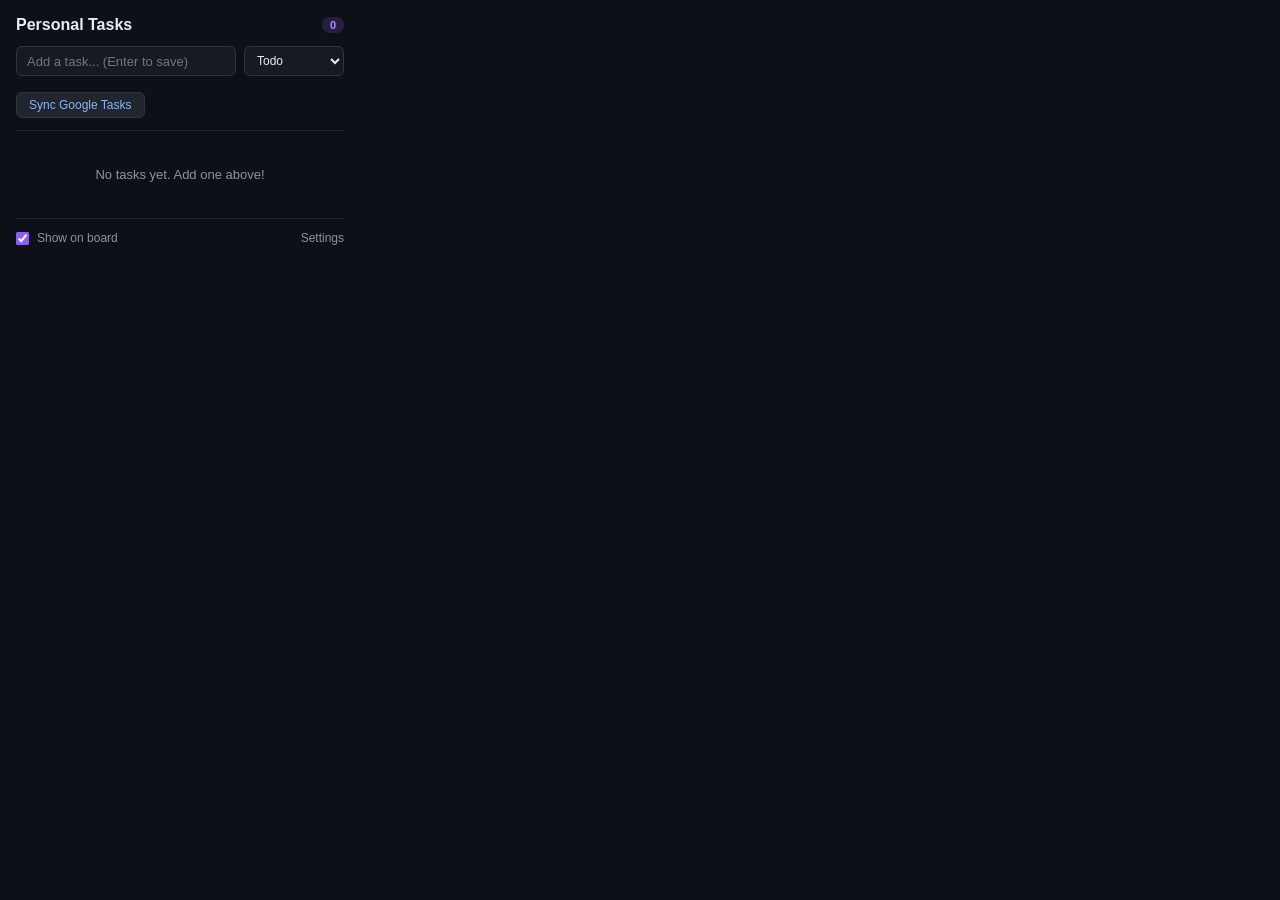
<file: popup/index.html>
<!DOCTYPE html>
<html lang="en">
<head>
  <meta charset="UTF-8">
  <meta name="viewport" content="width=device-width, initial-scale=1.0">
  <title>Personal Tasks</title>
  <link rel="stylesheet" href="popup.css">
</head>
<body>
  <div class="popup-container">
    <header>
      <h1>Personal Tasks</h1>
      <span class="task-count" id="taskCount">0</span>
    </header>

    <div id="quickAdd" class="quick-add">
      <input type="text" id="quickTitle" placeholder="Add a task... (Enter to save)">
      <select id="quickStatus">
        <option value="Todo">Todo</option>
        <option value="In Progress">In Progress</option>
        <option value="Done">Done</option>
      </select>
    </div>

    <div class="gcal-section">
      <button id="syncBtn" class="sync-btn">Sync Google Tasks</button>
      <span id="syncStatus" class="sync-status-text"></span>
    </div>

    <div id="taskList" class="task-list">
      <div class="empty-state">No tasks yet. Add one above!</div>
    </div>

    <footer>
      <div class="footer-row">
        <label class="toggle-label">
          <input type="checkbox" id="toggleVisibility" checked>
          Show on board
        </label>
        <a href="#" id="openSettings" class="settings-link">Settings</a>
      </div>
    </footer>
  </div>
  <script src="popup.js"></script>
</body>
</html>
</file>
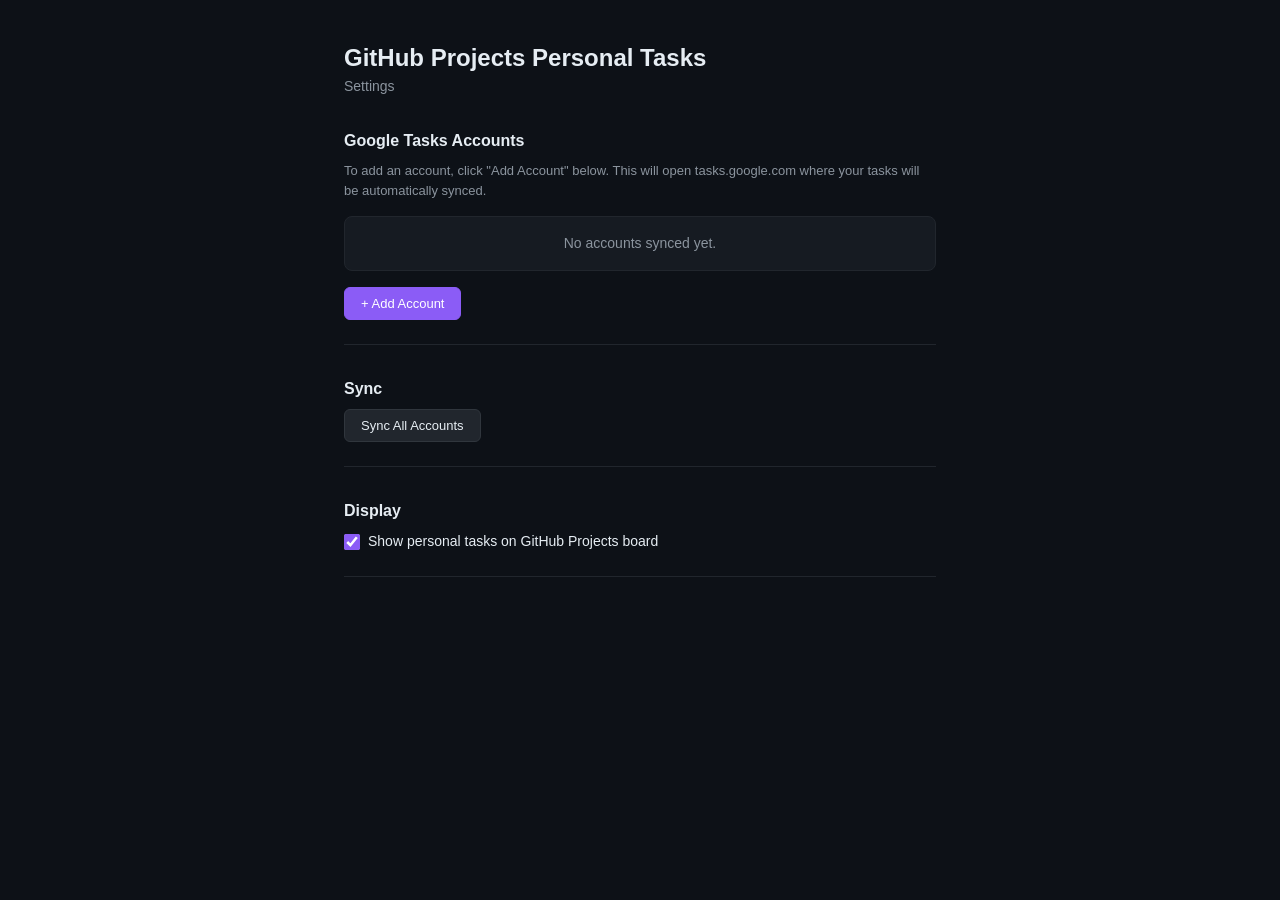
<file: options/options.html>
<!DOCTYPE html>
<html lang="en">
<head>
  <meta charset="UTF-8">
  <meta name="viewport" content="width=device-width, initial-scale=1.0">
  <title>GP Personal Tasks - Settings</title>
  <link rel="stylesheet" href="options.css">
</head>
<body>
  <div class="options-container">
    <header>
      <h1>GitHub Projects Personal Tasks</h1>
      <p class="subtitle">Settings</p>
    </header>

    <section class="section">
      <h2>Google Tasks Accounts</h2>
      <p class="help-text">
        To add an account, click "Add Account" below. This will open tasks.google.com where your tasks will be automatically synced.
      </p>

      <div id="accountList" class="account-list">
        <div class="empty-state">No accounts synced yet.</div>
      </div>

      <button id="addAccountBtn" class="btn btn-primary">+ Add Account</button>
    </section>

    <section class="section">
      <h2>Sync</h2>
      <button id="syncAllBtn" class="btn btn-secondary">Sync All Accounts</button>
      <span id="syncStatus" class="sync-status"></span>
    </section>

    <section class="section">
      <h2>Display</h2>
      <label class="toggle-label">
        <input type="checkbox" id="showOnBoard" checked>
        Show personal tasks on GitHub Projects board
      </label>
    </section>
  </div>
  <script src="options.js"></script>
</body>
</html>
</file>
<file: popup/popup.css>
* {
  margin: 0;
  padding: 0;
  box-sizing: border-box;
}

body {
  width: 360px;
  max-height: 500px;
  overflow-y: auto;
  background: #0d1117;
  color: #e6edf3;
  font-family: -apple-system, BlinkMacSystemFont, "Segoe UI", "Noto Sans", Helvetica, Arial, sans-serif;
  font-size: 13px;
}

.popup-container {
  padding: 16px;
}

header {
  display: flex;
  align-items: center;
  justify-content: space-between;
  margin-bottom: 12px;
}

header h1 {
  font-size: 16px;
  font-weight: 600;
}

.task-count {
  background: rgba(139, 92, 246, 0.2);
  color: #a78bfa;
  font-size: 11px;
  font-weight: 600;
  padding: 2px 8px;
  border-radius: 10px;
}

/* Quick Add */
.quick-add {
  display: flex;
  gap: 8px;
  margin-bottom: 16px;
}

.quick-add input[type="text"] {
  flex: 1;
  padding: 6px 10px;
  background: #161b22;
  border: 1px solid #30363d;
  border-radius: 6px;
  color: #e6edf3;
  font-size: 13px;
  outline: none;
}

.quick-add input[type="text"]:focus {
  border-color: #8b5cf6;
  box-shadow: 0 0 0 2px rgba(139, 92, 246, 0.3);
}

.quick-add select {
  padding: 6px 8px;
  background: #161b22;
  border: 1px solid #30363d;
  border-radius: 6px;
  color: #e6edf3;
  font-size: 12px;
  outline: none;
  cursor: pointer;
}

/* Task List */
.task-list {
  max-height: 340px;
  overflow-y: auto;
}

.empty-state {
  text-align: center;
  padding: 24px;
  color: #8b949e;
  font-size: 13px;
}

.task-group h3 {
  font-size: 11px;
  font-weight: 600;
  text-transform: uppercase;
  color: #8b949e;
  letter-spacing: 0.5px;
  margin-bottom: 6px;
  padding-bottom: 4px;
  border-bottom: 1px solid #21262d;
}

.group-count {
  font-weight: 400;
  color: #484f58;
}

.task-group + .task-group {
  margin-top: 12px;
}

.task-item {
  position: relative;
  padding: 8px 28px 8px 10px;
  margin: 4px 0;
  background: #161b22;
  border: 1px solid #21262d;
  border-left: 3px solid #8b5cf6;
  border-radius: 6px;
}

.task-item-title {
  font-size: 13px;
  font-weight: 500;
  color: #e6edf3;
  word-break: break-word;
}

.task-item-project {
  font-size: 11px;
  color: #484f58;
  margin-top: 2px;
}

.task-item-delete {
  position: absolute;
  top: 6px;
  right: 6px;
  background: none;
  border: none;
  color: #484f58;
  cursor: pointer;
  font-size: 14px;
  padding: 2px 4px;
  border-radius: 4px;
  opacity: 0;
  transition: opacity 0.15s ease;
}

.task-item:hover .task-item-delete {
  opacity: 1;
}

.task-item-delete:hover {
  color: #f85149;
  background: rgba(248, 81, 73, 0.1);
}

/* Google Tasks Sync */
.gcal-section {
  display: flex;
  align-items: center;
  gap: 8px;
  margin-bottom: 12px;
  padding-bottom: 12px;
  border-bottom: 1px solid #21262d;
}

.sync-btn {
  padding: 5px 12px;
  background: #21262d;
  border: 1px solid #30363d;
  border-radius: 6px;
  color: #8ab4f8;
  font-size: 12px;
  cursor: pointer;
  white-space: nowrap;
}

.sync-btn:hover {
  background: #30363d;
}

.sync-btn:disabled {
  opacity: 0.5;
  cursor: default;
}

.sync-status-text {
  font-size: 11px;
  color: #8b949e;
}

/* Task Item Badge */
.task-item-badge {
  display: inline-block;
  font-size: 9px;
  font-weight: 600;
  padding: 1px 4px;
  border-radius: 3px;
  margin-right: 4px;
  vertical-align: middle;
  text-transform: uppercase;
}

.task-item-badge-gcal {
  background: rgba(66, 133, 244, 0.2);
  color: #8ab4f8;
}

/* Footer */
footer {
  margin-top: 12px;
  padding-top: 12px;
  border-top: 1px solid #21262d;
}

.footer-row {
  display: flex;
  justify-content: space-between;
  align-items: center;
}

.toggle-label {
  display: flex;
  align-items: center;
  gap: 8px;
  font-size: 12px;
  color: #8b949e;
  cursor: pointer;
}

.toggle-label input[type="checkbox"] {
  accent-color: #8b5cf6;
}

.settings-link {
  font-size: 12px;
  color: #8b949e;
  text-decoration: none;
}

.settings-link:hover {
  color: #e6edf3;
}
</file>
<file: options/options.css>
* {
  margin: 0;
  padding: 0;
  box-sizing: border-box;
}

body {
  background: #0d1117;
  color: #e6edf3;
  font-family: -apple-system, BlinkMacSystemFont, "Segoe UI", "Noto Sans", Helvetica, Arial, sans-serif;
  font-size: 14px;
  line-height: 1.5;
}

.options-container {
  max-width: 640px;
  margin: 40px auto;
  padding: 0 24px;
}

header {
  margin-bottom: 32px;
}

header h1 {
  font-size: 24px;
  font-weight: 600;
}

.subtitle {
  color: #8b949e;
  font-size: 14px;
}

.section {
  margin-bottom: 32px;
  padding-bottom: 24px;
  border-bottom: 1px solid #21262d;
}

.section h2 {
  font-size: 16px;
  font-weight: 600;
  margin-bottom: 8px;
}

.help-text {
  color: #8b949e;
  font-size: 13px;
  margin-bottom: 16px;
}

/* Account List */
.account-list {
  margin-bottom: 16px;
}

.empty-state {
  color: #8b949e;
  padding: 16px;
  text-align: center;
  background: #161b22;
  border-radius: 8px;
  border: 1px solid #21262d;
}

.account-card {
  display: flex;
  justify-content: space-between;
  align-items: center;
  padding: 12px 16px;
  margin-bottom: 8px;
  background: #161b22;
  border: 1px solid #21262d;
  border-radius: 8px;
}

.account-email {
  font-weight: 600;
  font-size: 14px;
  display: flex;
  align-items: center;
  gap: 8px;
}

.account-status {
  font-size: 11px;
  font-weight: 500;
  padding: 1px 7px;
  border-radius: 10px;
}

.status-active {
  background: rgba(63, 185, 80, 0.15);
  color: #3fb950;
}

.status-inactive {
  background: rgba(139, 148, 158, 0.15);
  color: #8b949e;
}

.account-meta {
  font-size: 12px;
  color: #8b949e;
  margin-top: 2px;
}

.account-sync {
  font-size: 11px;
  color: #484f58;
  margin-top: 2px;
}

.account-actions {
  display: flex;
  gap: 8px;
  flex-shrink: 0;
}

/* Buttons */
.btn {
  padding: 8px 16px;
  border-radius: 6px;
  font-size: 13px;
  font-weight: 500;
  cursor: pointer;
  border: 1px solid #30363d;
  transition: background 0.15s ease;
}

.btn-primary {
  background: #8b5cf6;
  color: #fff;
  border-color: #8b5cf6;
}

.btn-primary:hover {
  background: #7c3aed;
}

.btn-secondary {
  background: #21262d;
  color: #e6edf3;
}

.btn-secondary:hover {
  background: #30363d;
}

.btn-danger {
  background: transparent;
  color: #f85149;
  border-color: #f85149;
}

.btn-danger:hover {
  background: rgba(248, 81, 73, 0.1);
}

.btn-small {
  padding: 4px 10px;
  font-size: 12px;
}

/* Sync Status */
.sync-status {
  font-size: 12px;
  color: #8b949e;
  margin-left: 8px;
}

/* Toggle */
.toggle-label {
  display: flex;
  align-items: center;
  gap: 8px;
  cursor: pointer;
  font-size: 14px;
}

.toggle-label input[type="checkbox"] {
  accent-color: #8b5cf6;
  width: 16px;
  height: 16px;
}
</file>
